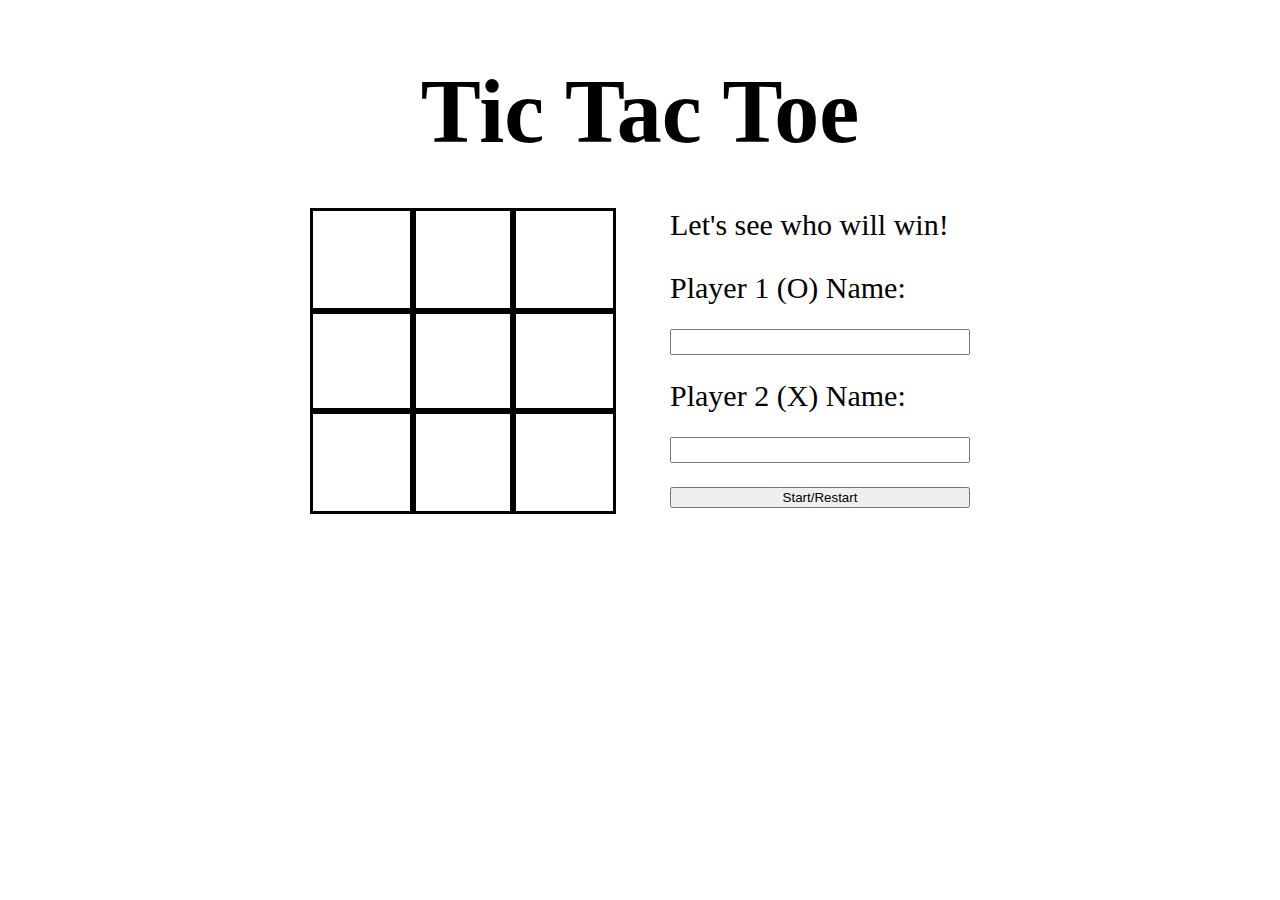
<file: index.html>
<!DOCTYPE html>
<html>
    <head>
        <link href="styles.css" rel="stylesheet">
        <title>Tic Tac Toe</title>
    </head>
    <body>
        <h1>Tic Tac Toe</h1>
        <div class="main-container">
            <div class="game-container">
                <div class="board-piece" id="1"></div>
                <div class="board-piece" id="2"></div>
                <div class="board-piece" id="3"></div>
                <div class="board-piece" id="4"></div>
                <div class="board-piece" id="5"></div>
                <div class="board-piece" id="6"></div>
                <div class="board-piece" id="7"></div>
                <div class="board-piece" id="8"></div>
                <div class="board-piece" id="9"></div>
            </div>
            <div class="display-container">
                <p class="display-text">Let's see who will win!</p>
                <label for="player1-name">Player 1 (O) Name:</label>
                <input type="text" id="player1-name" name="player1-name">
                <label for="player2-name">Player 2 (X) Name:</label>
		        <input type="text" id="player2-name" name="player2-name">
                <button id="start-button">Start/Restart</button>
            </div>
        </div>
        
    </body>
    <script src="events.js"></script>
    <script src="player.js"></script>
    <script src="gameboard.js"></script>
    <script src="displayController.js"></script>
</html>
</file>
<file: styles.css>
h1{
    text-align: center;
    font-size: 90px;
    margin-bottom: 45px;
}

.main-container{
    margin: auto;
    display: flex;
    flex-direction: row;
    justify-content: center;
}

.game-container{
    padding: 0;
    margin-right: 30px;
    display: grid;
    grid-template-rows: repeat(3, 100px);
    grid-template-columns: repeat(3, 100px);
}

.display-container{
    width: 300px;
    margin-left: 30px;
    font-size: 30px;
    display: flex;
    flex-direction: column;
    justify-content: space-between;
}

.display-container .display-text{
    margin: 0;
    margin-bottom: 5px;
}

.display-container input{
    height: 20px;
}

.board-piece{
    width: 100px;
    height: 100px;
    font-size: 70px;
    text-align: center;
    line-height: 90px;
    border: 3px solid #000;
}
</file>
